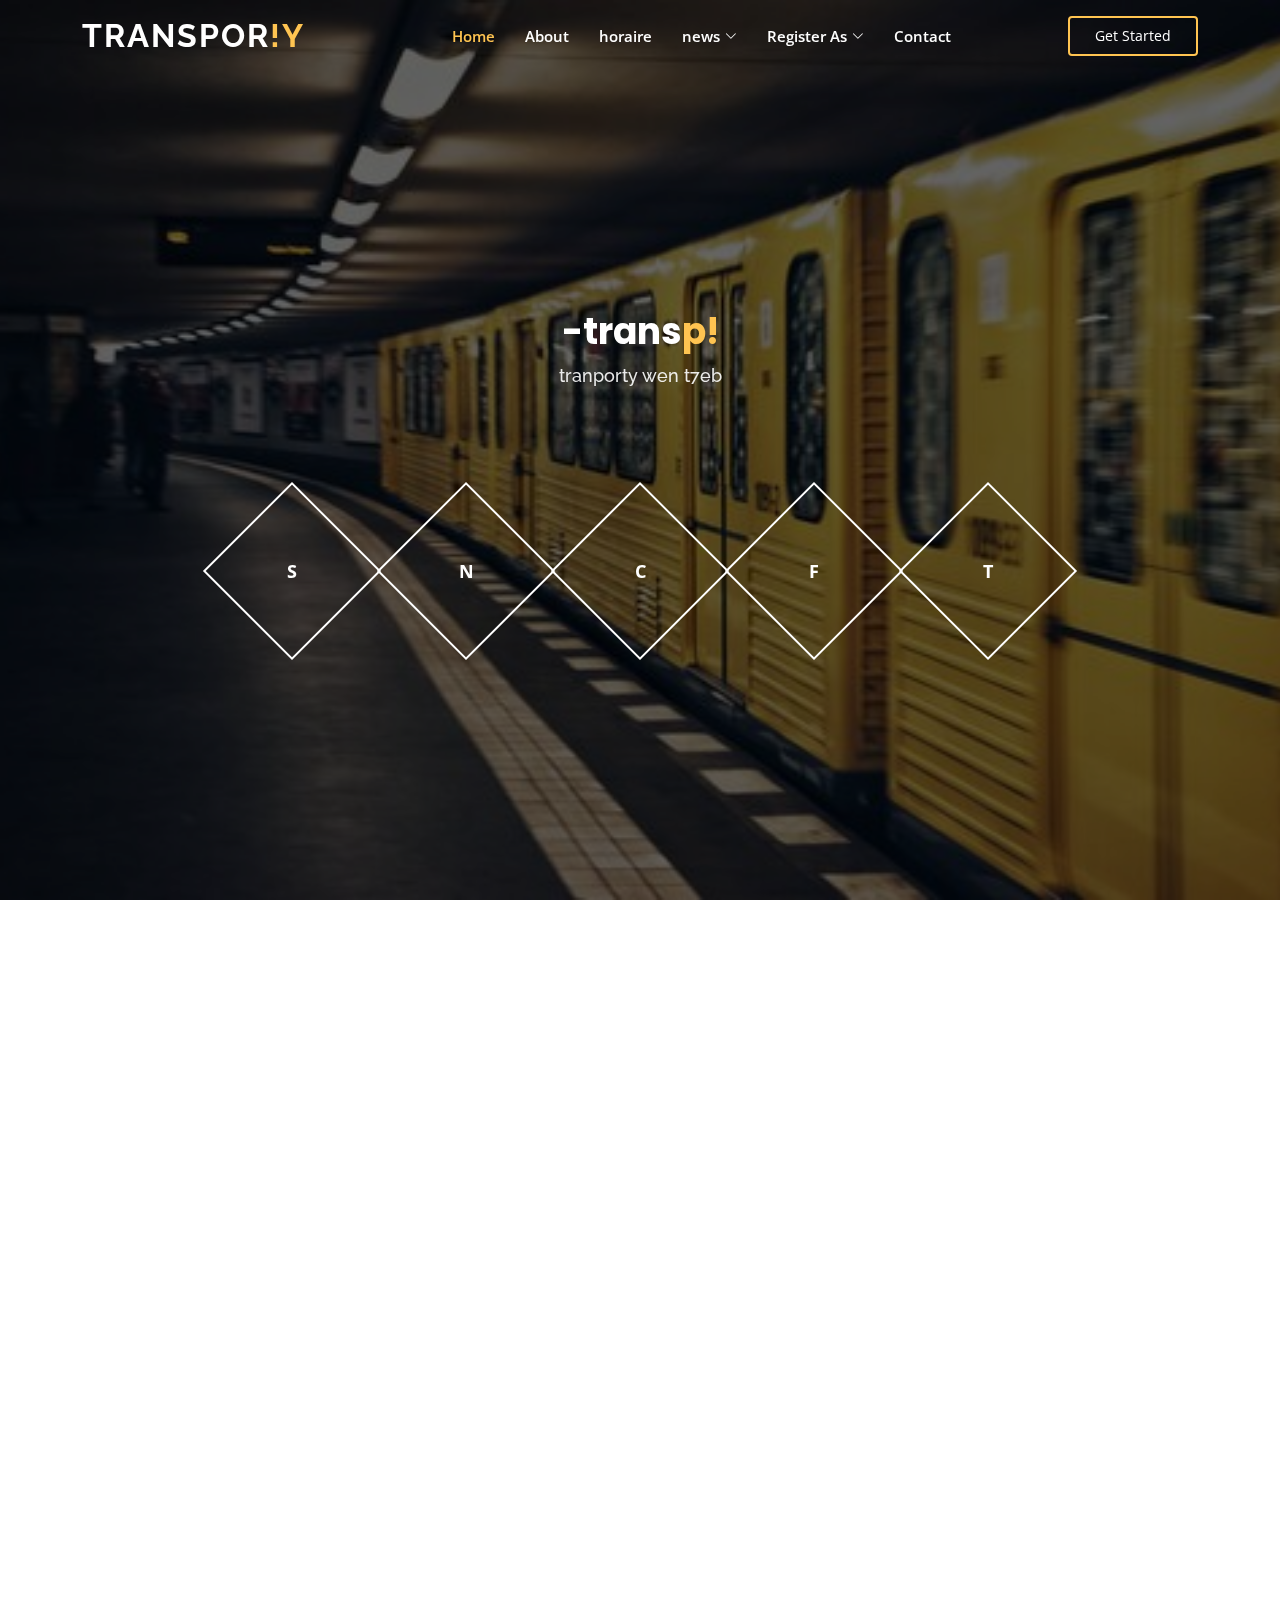
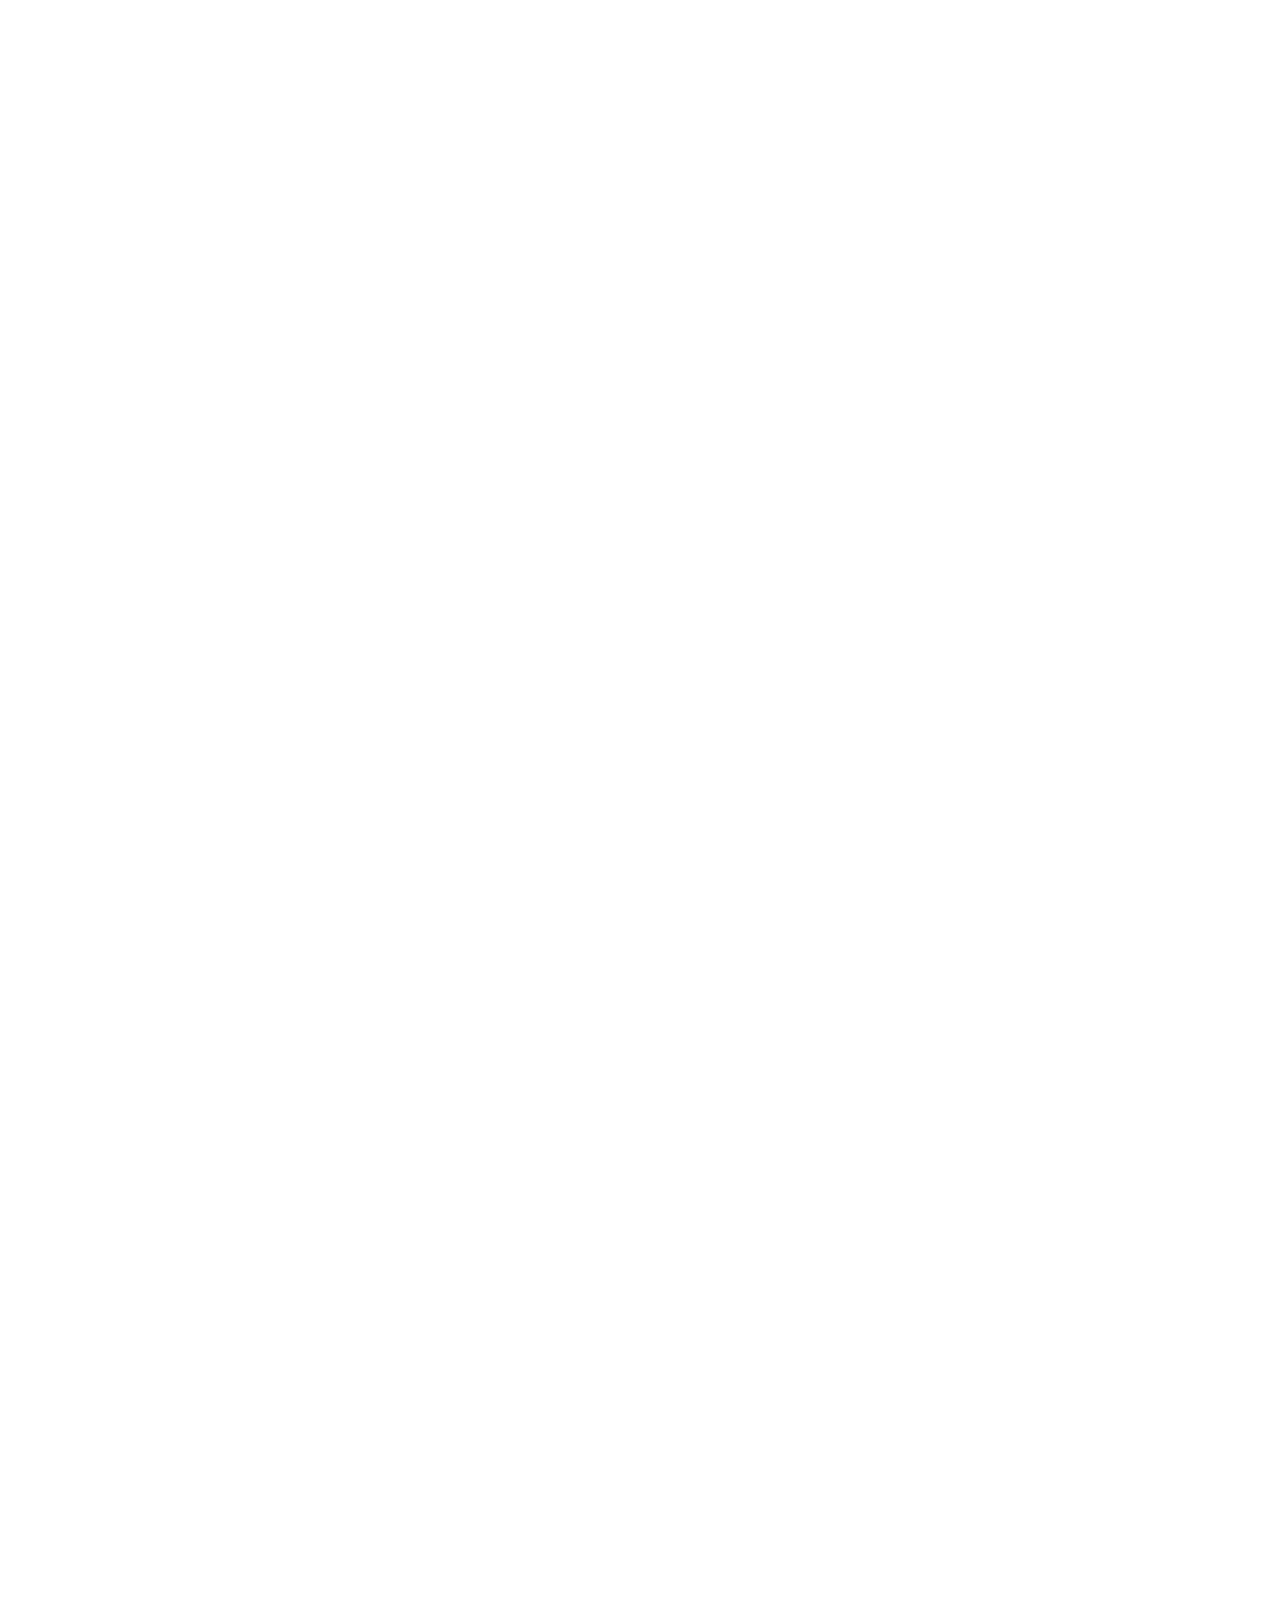
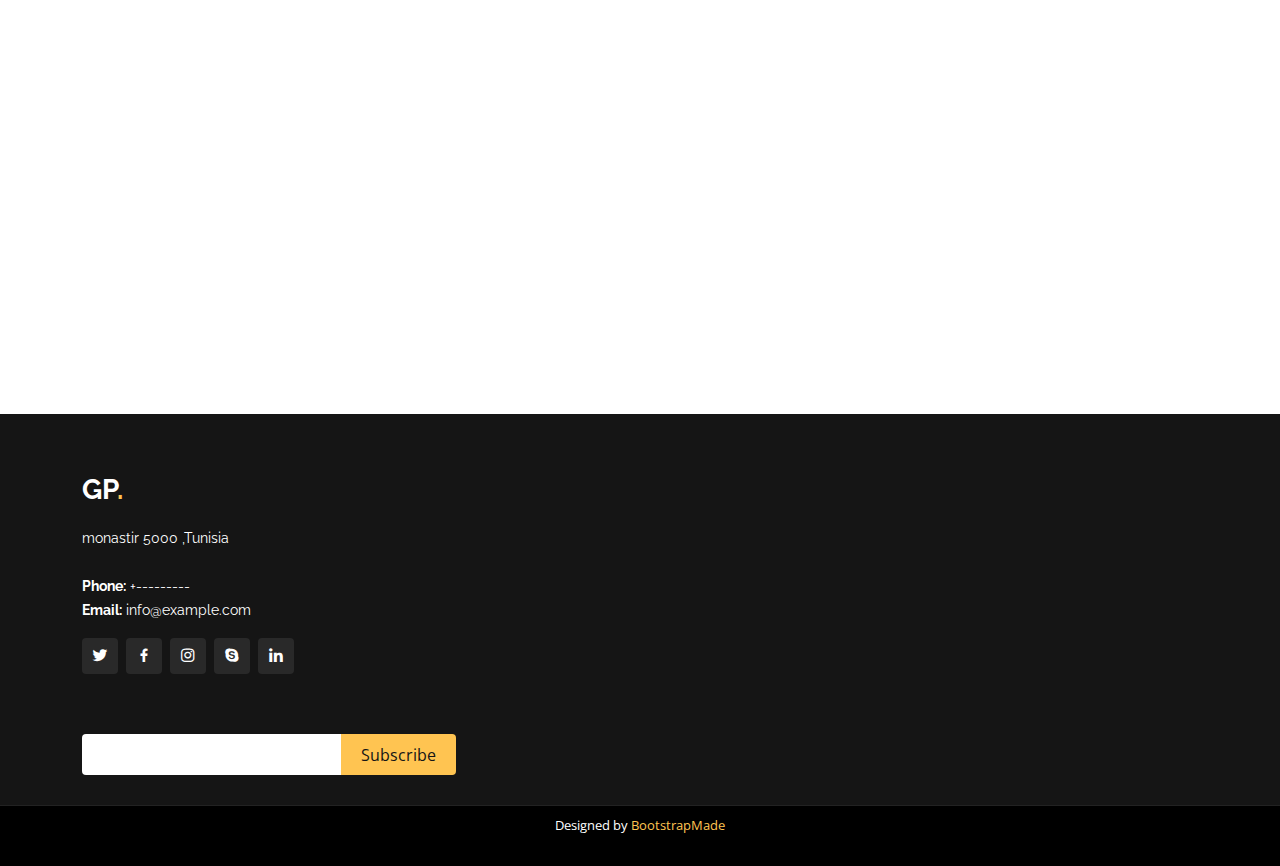
<file: Gp/index.html>
<!DOCTYPE html>
<html lang="en">

  <head>
    <meta charset="utf-8">
    <meta content="width=device-width, initial-scale=1.0" name="viewport">
    <title>Gp Bootstrap Template - Index</title>
    <meta content="" name="description">
    <meta content="" name="keywords">

    <!-- Favicons -->
    <link href="assets/img/favicon.png" rel="icon">
    <link href="assets/img/apple-touch-icon.png" rel="apple-touch-icon">

    <!-- Google Fonts -->
    <link
      href="https://fonts.googleapis.com/css?family=Open+Sans:300,300i,400,400i,600,600i,700,700i|Raleway:300,300i,400,400i,500,500i,600,600i,700,700i|Poppins:300,300i,400,400i,500,500i,600,600i,700,700i"
      rel="stylesheet">

    <!-- Vendor CSS Files -->
    <link href="assets/vendor/aos/aos.css" rel="stylesheet">
    <link href="assets/vendor/bootstrap/css/bootstrap.min.css" rel="stylesheet">
    <link href="assets/vendor/bootstrap-icons/bootstrap-icons.css"
      rel="stylesheet">
    <link href="assets/vendor/boxicons/css/boxicons.min.css" rel="stylesheet">
    <link href="assets/vendor/glightbox/css/glightbox.min.css" rel="stylesheet">
    <link href="assets/vendor/remixicon/remixicon.css" rel="stylesheet">
    <link href="assets/vendor/swiper/swiper-bundle.min.css" rel="stylesheet">
    <!-- Template Main CSS File -->
    <link href="assets/css/style.css" rel="stylesheet">

    <!-- =======================================================
  * Template Name: Gp
  * Updated: Mar 10 2023 with Bootstrap v5.2.3
  * Template URL: https://bootstrapmade.com/gp-free-multipurpose-html-bootstrap-template/
  * Author: BootstrapMade.com
  * License: https://bootstrapmade.com/license/
  ======================================================== -->
  </head>

  <body>

    <!-- ======= Header ======= -->
    <header id="header" class="fixed-top ">
      <div class="container d-flex align-items-center
        justify-content-lg-between">

        <h1 class="logo me-auto me-lg-0"><a href="index.html">TransPor<span>!Y</span></a></h1>
        <!-- Uncomment below if you prefer to use an image logo -->
        <!-- <a href="index.html" class="logo me-auto me-lg-0"><img src="assets/img/logo.png" alt="" class="img-fluid"></a>-->
        <nav id="navbar" class="navbar order-last order-lg-0">
          <ul>
            <li><a class="nav-link scrollto active" href="#hero">Home</a></li>
            <li><a class="nav-link scrollto" href="#about">About</a></li>
            <li><a class="nav-link scrollto" href="#services">horaire</a></li>
            <li class="dropdown"><a href="#portfolio"><span>news</span> <i
                  class="bi bi-chevron-down"></i></a>
              <!-- <ul>
                <li><a href="dynamic_event_calendar/dynamic-full-calendar.php">Events
                    Calendar</a></li>
              </ul> -->
            </li>
            <!-- <li><a class="nav-link scrollto" href="#team">Team</a></li> -->
            <li class="dropdown"><a href="#"><span>Register As</span> <i
                  class="bi bi-chevron-down"></i></a>
              <ul>
                <li><a href="sign-up-login/index.php">utilisateur</a></li>
                <li><a href="sign-up-login/index2.php">.</a></li>
                <li><a href="admin/admin.php">Admin</a></li>
              </ul>
            </li>
            <li><a class="nav-link scrollto" href="#contact">Contact</a></li>
          </ul>
          <i class="bi bi-list mobile-nav-toggle"></i>
        </nav><!-- .navbar -->

        <a href="#about" class="get-started-btn scrollto">Get Started</a>

      </div>
    </header><!-- End Header -->

    <!-- ======= Hero Section ======= -->
    <section id="hero" class="d-flex align-items-center justify-content-center">
      <div class="container" data-aos="fade-up">

        <div class="row justify-content-center" data-aos="fade-up"
          data-aos-delay="150">
          <div class="col-xl-6 col-lg-8">
            <h1>-trans<span>p!</span></h1>
            <h2>tranporty wen t7eb</h2>
          </div>
        </div>
        <br>
        <br>
        <br>
        <br>
        <center>
          <div class="rhombus lcs">
            <div class="text">S</div>

          </div>
          <div class="rhombus lce">
            <div class="text">N</div>
          </div>
          <div class="rhombus siw">
            <div class="text">C</div>
          </div>
          <div class="rhombus asri">
            <div class="text">F</div>
          </div>
          <div class="rhombus awi">
            <div class="text">T</div>
          </div>
          <!-- <div class="rhombus nticdia">
            <div class="text"></div>
          </div> -->
        </center>
      </div>
    </section><!-- End Hero -->





 
    <main id="main">

      <!-- ======= About Section ======= -->
      <section id="about" class="about">
        <div class="container" data-aos="fade-up">

          <div class="row">
            <div class="col-lg-6 order-1 order-lg-2" data-aos="fade-left"
              data-aos-delay="100">
              <img src="assets/img/R.jfif" class="img-fluid" alt="">
            </div>
            <div class="col-lg-6 pt-4 pt-lg-0 order-2 order-lg-1 content"
              data-aos="fade-right" data-aos-delay="100">
              <h3>About Us</h3>
              <p class="fst-italic">
                Le Métro du Sahel est une ligne de train omnibus exploitée par la Société nationale des chemins de fer tunisiens dans le centre de la Tunisie.
              </p>
              <ul>
                <li><i class="ri-check-double-line"></i> 
                
                </li>
                <li><i class="ri-check-double-line"></i> 
                  .</li>
                <li><i class="ri-check-double-line"></i>
                  </li>
              </ul>
              <p>
              
              </p>
            </div>
          </div>

        </div>
      </section><!-- End About Section -->

      

      <!-- ======= Features Section ======= -->
      <section id="features" class="features">
        <div class="container" data-aos="fade-up">

          <div class="row">
            <div class="image col-lg-6" style='background-image: url("assets/img/nyc-4328896.jpg");' data-aos="fade-right"></div>
            <div class="col-lg-6" data-aos="fade-left" data-aos-delay="100">
             <br><br><br><br>
              <div class="icon-box mt-5 mt-lg-0" data-aos="zoom-in"
                data-aos-delay="150">
                <i class="bi bi-geo-alt"></i>
                <h4>Sousse,Monastir,Mahdia</h4>
                
              </div>
              
              <!-- <div class="icon-box mt-5" data-aos="zoom-in"
                data-aos-delay="150">
                <i class="bi bi-geo-alt"></i>
                <h4>mahdia</h4>
              </div>
              <div class="icon-box mt-5" data-aos="zoom-in"
                data-aos-delay="150">
                <i class="bx bx-shield"></i>
                <h4>Beatae veritatis</h4>
                <p>Expedita veritatis consequuntur nihil tempore laudantium
                  vitae denat pacta</p>
              </div> -->
            </div>
          </div>

        </div>
      </section><!-- End Features Section -->

      <!-- ======= Services Section ======= -->
      

      <!-- ======= Cta Section ======= -->
      <!-- <section id="cta" class="cta">
        <div class="container" data-aos="zoom-in">

          <div class="text-center">
            <h3>Call To Action</h3>
            <p> Duis aute irure dolor in reprehenderit in voluptate velit esse
              cillum dolore eu fugiat nulla pariatur. Excepteur sint occaecat
              cupidatat non proident, sunt in culpa qui officia deserunt mollit
              anim id est laborum.</p>
            <a class="cta-btn" href="#">Call To Action</a>
          </div>

        </div>
      </section>End Cta Section -->

      <!-- ======= Portfolio Section ======= -->
      <section id="portfolio" class="portfolio">
        <div class="container" data-aos="fade-up">

          <div class="section-title">
            <h2>sncft news</h2>
            <p>Check our news</p>
          </div>

          <div class="row" data-aos="fade-up" data-aos-delay="100">
            <div class="col-lg-12 d-flex justify-content-center">
              <ul id="portfolio-flters">
                <li data-filter="*" class="filter-active">All</li>
                <li data-filter=".filter-app">Recent news</li>
                <li data-filter=".filter-card">Old news</li>
                <li data-filter=".filter-web">Upcoming news</li>
              </ul>
            </div>
          </div>

          <div class="row portfolio-container" data-aos="fade-up"
            data-aos-delay="200">

            <div class="col-lg-4 col-md-6 portfolio-item filter-app">
              <div class="portfolio-wrap">
                <img src="assets/img/portfolio/recent-event1.jpg"
                  class="img-fluid" alt="">
                <div class="portfolio-info">
                  <h4>App 1</h4>
                  <p>App</p>
                  <div class="portfolio-links">
                    <a href="assets/img/portfolio/recent-event1.jpg"
                      data-gallery="portfolioGallery"
                      class="portfolio-lightbox"
                      title="App 1"><i class="bx bx-plus"></i></a>
                    <a href="portfolio-details.html" title="More Details"><i
                        class="bx bx-link"></i></a>
                  </div>
                </div>
              </div>
            </div>


          </div>

        </div>
      </section><!-- End Portfolio Section -->

      
      <!-- ======= Contact Section ======= -->
      <section id="contact" class="contact">
        <div class="container" data-aos="fade-up">

          <div class="section-title">
            <h2>Contact</h2>
            <p>Contact Us</p>
          </div>

          <div>
            <iframe style="border:0; width: 100%; height: 270px;"
              src="https://www.google.com/maps/embed?pb=!1m14!1m8!1m3!1d12097.433213460943!2d-74.0062269!3d40.7101282!3m2!1i1024!2i768!4f13.1!3m3!1m2!1s0x0%3A0xb89d1fe6bc499443!2sDowntown+Conference+Center!5e0!3m2!1smk!2sbg!4v1539943755621"
              frameborder="0" allowfullscreen></iframe>
          </div>

          <div class="row mt-5">

            <div class="col-lg-4">
              <div class="info">
                <div class="address">
                  <i class="bi bi-geo-alt"></i>
                  <h4>Location:</h4>
                  <p></p>
                </div>

                <div class="email">
                  <i class="bi bi-envelope"></i>
                  <h4>Email:</h4>
                  <p>info@example.com</p>
                </div>

                <div class="phone">
                  <i class="bi bi-phone"></i>
                  <h4>Call:</h4>
                  <p>+-- --- ---</p>
                </div>

              </div>

            </div>

            <div class="col-lg-8 mt-5 mt-lg-0">

              <form action="forms/contact.php" method="post" role="form"
                class="php-email-form">
                <div class="row">
                  <div class="col-md-6 form-group">
                    <input type="text" name="name" class="form-control"
                      id="name" placeholder="Your Name" required>
                  </div>
                  <div class="col-md-6 form-group mt-3 mt-md-0">
                    <input type="email" class="form-control" name="email"
                      id="email" placeholder="Your Email" required>
                  </div>
                </div>
                <div class="form-group mt-3">
                  <input type="text" class="form-control" name="subject"
                    id="subject" placeholder="Subject" required>
                </div>
                <div class="form-group mt-3">
                  <textarea class="form-control" name="message" rows="5"
                    placeholder="Message" required></textarea>
                </div>
                <div class="my-3">
                  <div class="loading">Loading</div>
                  <div class="error-message"></div>
                  <div class="sent-message">Your message has been sent. Thank
                    you!</div>
                </div>
                <div class="text-center"><button type="submit">Send Message</button></div>
              </form>

            </div>

          </div>

        </div>
      </section><!-- End Contact Section -->

    </main><!-- End #main -->

    <!-- ======= Footer ======= -->
    <footer id="footer">
      <div class="footer-top">
        <div class="container">
          <div class="row">

            <div class="col-lg-3 col-md-6">
              <div class="footer-info">
                <h3>Gp<span>.</span></h3>
                <p>
                  monastir 5000 ,Tunisia<br><br>
                  <strong>Phone:</strong> +---------<br>
                  <strong>Email:</strong> info@example.com<br>
                </p>
                <div class="social-links mt-3">
                  <a href="#" class="twitter"><i class="bx bxl-twitter"></i></a>
                  <a href="#" class="facebook"><i class="bx bxl-facebook"></i></a>
                  <a href="#" class="instagram"><i class="bx bxl-instagram"></i></a>
                  <a href="#" class="google-plus"><i class="bx bxl-skype"></i></a>
                  <a href="#" class="linkedin"><i class="bx bxl-linkedin"></i></a>
                </div>
              </div>
            </div>

           

            
            </div>

            <div class="col-lg-4 col-md-6 footer-newsletter">
              
              <form action="" method="post">
                <input type="email" name="email"><input type="submit"
                  value="Subscribe">
              </form>

            </div>

          </div>
        </div>
      </div>

      <div class="container">
        <!-- <div class="copyright">
          &copy; Copyright <strong><span>Gp</span></strong>. All Rights
          Reserved
        </div> -->
        <div class="credits">
          <!-- All the links in the footer should remain intact. -->
          <!-- You can delete the links only if you purchased the pro version. -->
          <!-- Licensing information: https://bootstrapmade.com/license/ -->
          <!-- Purchase the pro version with working PHP/AJAX contact form: https://bootstrapmade.com/gp-free-multipurpose-html-bootstrap-template/ -->
          Designed by <a href="https://bootstrapmade.com/">BootstrapMade</a>
        </div>
      </div>
    </footer><!-- End Footer -->

    <div id="preloader"></div>
    <a href="#" class="back-to-top d-flex align-items-center
      justify-content-center"><i class="bi bi-arrow-up-short"></i></a>

    <!-- Vendor JS Files -->
    <script src="assets/vendor/purecounter/purecounter_vanilla.js"></script>
    <script src="assets/vendor/aos/aos.js"></script>
    <script src="assets/vendor/bootstrap/js/bootstrap.bundle.min.js"></script>
    <script src="assets/vendor/glightbox/js/glightbox.min.js"></script>
    <script src="assets/vendor/isotope-layout/isotope.pkgd.min.js"></script>
    <script src="assets/vendor/swiper/swiper-bundle.min.js"></script>
    <script src="assets/vendor/php-email-form/validate.js"></script>

    <!-- Template Main JS File -->
    <script src="assets/js/main.js"></script>

  </body>

</html>
</file>
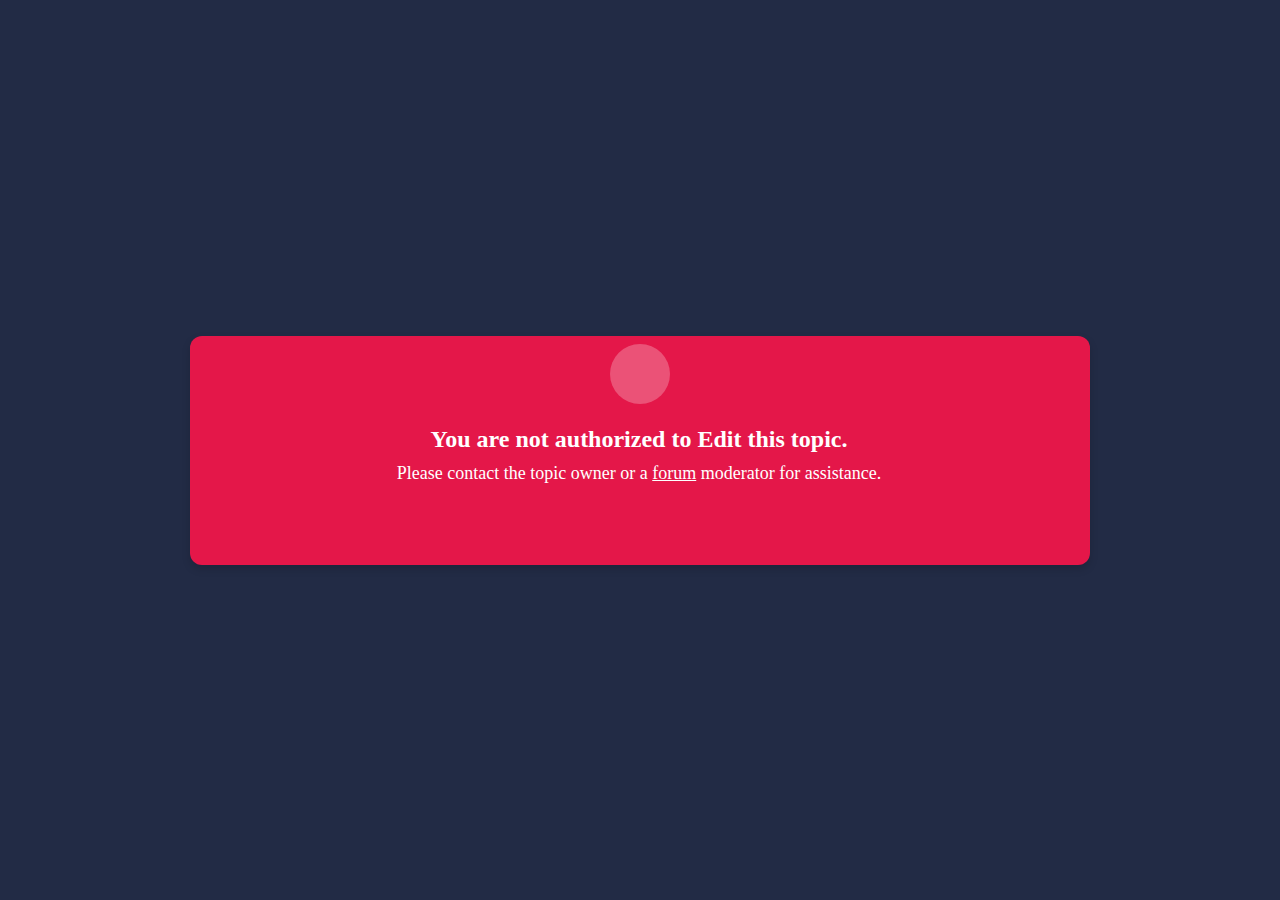
<file: Gp/errorEdit.html>
<!DOCTYPE html>
<html>

  <head>
    <title>Error</title>
    <style>
   *,
*::before,
*::after {
  margin: 0;
  padding: 0;
  box-sizing: border-box;
}

:root {
  --primary: #0676ed;
  --background: #222b45;
  --warning: #f2a600;
  --success: #12c99b;
  --error: #e41749;
  --dark: #151a30;
}

body {
  min-height: 100vh;
  display: flex;
  justify-content: center;
  align-items: center;
  flex-direction: column;
  gap: 20px;
  background-color: var(--background);
}

.alert {
  min-height: 229px;
  width: 900px;
  max-width: 90%;
  border-radius: 12px;
  padding: 30px 22px 17px 20px;
  display: flex;
  align-items: center;
  flex-direction: column;
  position: relative;
  overflow: hidden;
  box-shadow: 0 4px 8px rgba(0, 0, 0, 0.15);
  transition: transform 0.3s;
}
.alert-warning {
  background: var(--warning);
}
.alert-success {
  background: var(--success);
}
.alert-primary {
  background: var(--primary);
}
.alert-dark {
  background: var(--dark);
}
.alert-error {
  background: var(--error);
}
.alert .icon__wrapper {
  height: 60px;
  width: 60px;
  border-radius: 50%;
  background: rgba(255, 255, 255, 0.253);
  display: flex;
  align-items: center;
  justify-content: center;
  position: absolute;
  top:8px;
  left: 50%;
  transform: translateX(-50%);
}
.alert .icon__wrapper span {
  font-size: 21px;
  color: #fff;
}
.alert h1 {
  color: #fff;
  font-family: Verdana;
  font-size: 24px;
  margin-top: 40px;
  margin-bottom: 10px;
  text-align: center;
}
.alert p {
  color: #fff;
  font-family: Verdana;
  font-size: 18px;
  margin-left: 10px;
  margin-right: 10px;
  text-align: center;
}
.alert p a,
.alert p a:visited,
.alert p a:active {
  color: #fff;
  text-decoration: underline;
}
.alert .open {
  position: absolute;
  top: 0;
  right: 0;
  padding: 10px;
  color: #fff;
  transition: transform 0.3s;
  font-size: 18px;
  cursor: pointer;
}
.alert .close, .alert .open {
  color: #fff;
  font-size: 18px;
  cursor: pointer;
}
.alert:hover {
  transform: scale(1.05);
}
.alert:hover .open, .alert:hover .close {
  transform: scale(1.3);
}
.alert:hover .open {
  right: -50px;
}
.alert:hover .close {
  right: -10px;
}
.text{
  margin: 20px;
}

    </style>
    <link rel="stylesheet"
      href="https://cdn.materialdesignicons.com/5.4.55/css/materialdesignicons.min.css">
  </head>
  <body>
    <div class="alert alert-error">
      <div class="icon__wrapper">
        <span class="mdi mdi-alert-outline"></span>
      </div>
      <div class="text">
        <h1>You are not authorized to Edit this topic.</h1>
        <p>Please contact the topic owner or a <a href="forum2.php">forum</a>
          moderator for assistance.</p>
      </div>
    </div>
  </body>
</html>
</file>
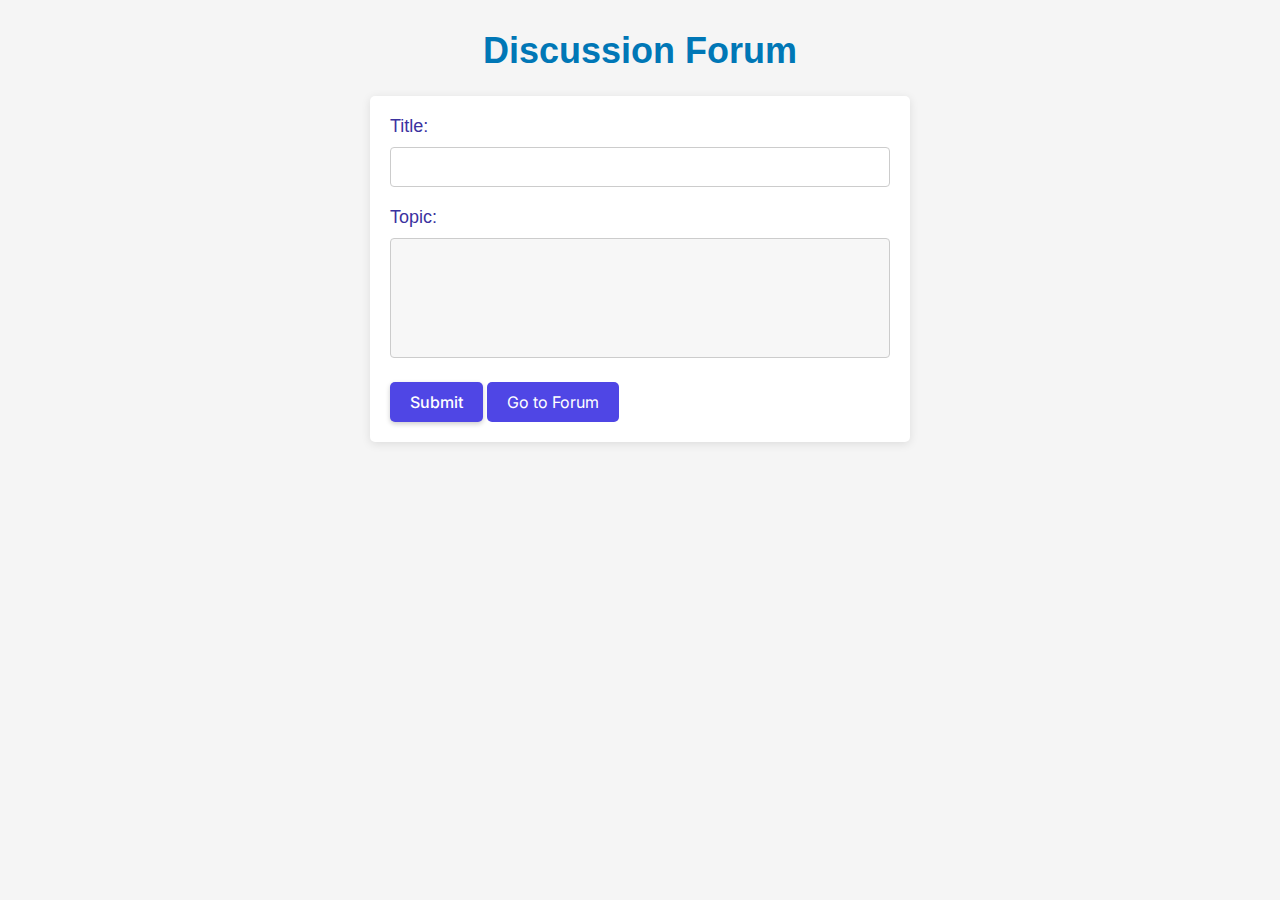
<file: Gp/forum.html>
<!DOCTYPE html>
<html>
	<head>
		<title>Discussion Forum</title>
		<style>
			@import url('https://fonts.googleapis.com/css2?family=Inter&family=Poppins:wght@500;600&display=swap');

		body {
			font-family: Arial, sans-serif;
			background-color: #F5F5F5;
			color: #333;
		}

		h1 {
			margin-top: 30px;
			text-align: center;
			font-size: 36px;
			color: #0077B6;
		}

		form {
			margin-top: 30px;
			padding: 20px;
			background-color: #FFFFFF;
			box-shadow: 0px 2px 10px rgba(0, 0, 0, 0.1);
			border-radius: 5px;
			max-width: 500px;
			margin: 0 auto;
		}

		label {
			display: block;
			margin-bottom: 10px;
			font-size: 18px;
			color:#3B329F
		}

		textarea {
			padding: 10px;
			font-size: 16px;
			border: 1px solid #CCCCCC;
			border-radius: 4px;
			width: 100%;
			height: 120px;
			margin-bottom: 20px;
			box-sizing: border-box;
			background-color: #F7F7F7;
			resize: none;
		}

		input[type="text"] {
			padding: 10px;
			font-size: 16px;
			border: 1px solid #CCCCCC;
			border-radius: 4px;
			width: 100%;
			margin-bottom: 20px;
			box-sizing: border-box;
		}
.btn-primary {
  display: inline-block;
  padding: 10px 20px;
  background-color: #4F46E5;
  color: #fff;
  text-decoration: none;
  cursor: pointer;
  border-radius: 5px;
  transition: background-color 0.3s ease;
  font-size: 16px;
  font-weight: 500;
  font-family: 'Inter', sans-serif;
  border: none;
  box-shadow: 0px 2px 5px rgba(0, 0, 0, 0.2);
}

.btn-primary:hover {
  background-color: #063764;
  box-shadow: 0px 4px 8px rgba(0, 0, 0, 0.2);
}



	.forum-link {
display: inline-block;
    padding: 10px 20px;
    background-color: #4F46E5;
    color: #fff;
    text-decoration: none;
    border-radius: 5px;
    transition: background-color 0.3s ease;
    font-size: 16px;
    font-weight: 400;
    font-style: normal;
    font-family: 'Inter', sans-serif;
}

.forum-link:hover {
  background-color: #3B329F;
}
	</style>
	</head>
	<body>
		<h1>Discussion Forum</h1>

		<form action="submit_topic.php" method="POST">


			<label for="title">Title:</label>
			<input type="text" id="title" name="title" required>
			<label for="description">Topic:</label>
			<textarea id="description" name="description" required></textarea>
			<button type="submit" class="btn-primary ">Submit</button>
			<a href="forum2.php" class="forum-link">Go to Forum</a>
		</form>
	</body>
</html>
</file>
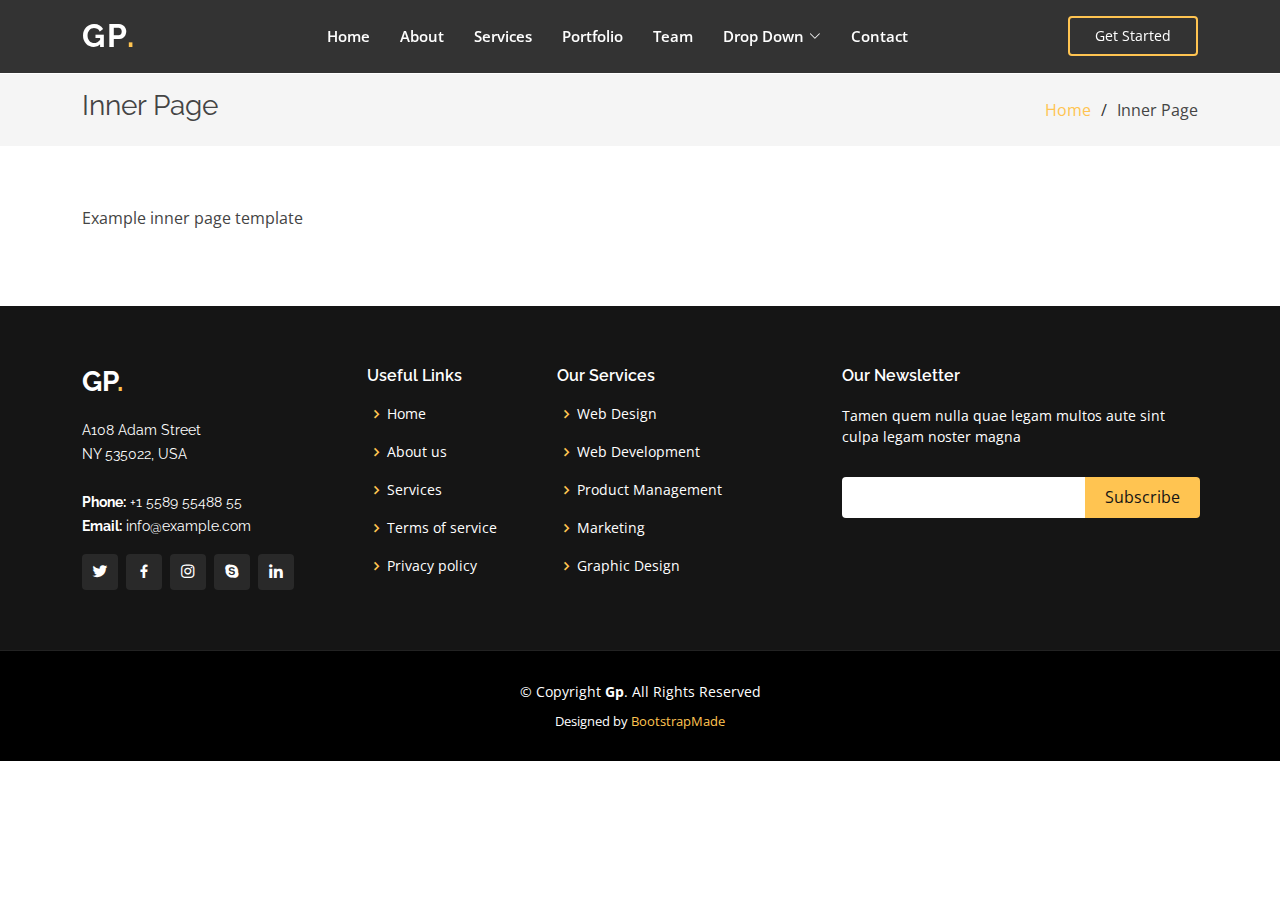
<file: Gp/inner-page.html>
<!DOCTYPE html>
<html lang="en">

<head>
  <meta charset="utf-8">
  <meta content="width=device-width, initial-scale=1.0" name="viewport">

  <title>Inner Page - Gp Bootstrap Template</title>
  <meta content="" name="description">
  <meta content="" name="keywords">

  <!-- Favicons -->
  <link href="assets/img/favicon.png" rel="icon">
  <link href="assets/img/apple-touch-icon.png" rel="apple-touch-icon">

  <!-- Google Fonts -->
  <link href="https://fonts.googleapis.com/css?family=Open+Sans:300,300i,400,400i,600,600i,700,700i|Raleway:300,300i,400,400i,500,500i,600,600i,700,700i|Poppins:300,300i,400,400i,500,500i,600,600i,700,700i" rel="stylesheet">

  <!-- Vendor CSS Files -->
  <link href="assets/vendor/aos/aos.css" rel="stylesheet">
  <link href="assets/vendor/bootstrap/css/bootstrap.min.css" rel="stylesheet">
  <link href="assets/vendor/bootstrap-icons/bootstrap-icons.css" rel="stylesheet">
  <link href="assets/vendor/boxicons/css/boxicons.min.css" rel="stylesheet">
  <link href="assets/vendor/glightbox/css/glightbox.min.css" rel="stylesheet">
  <link href="assets/vendor/remixicon/remixicon.css" rel="stylesheet">
  <link href="assets/vendor/swiper/swiper-bundle.min.css" rel="stylesheet">

  <!-- Template Main CSS File -->
  <link href="assets/css/style.css" rel="stylesheet">

  <!-- =======================================================
  * Template Name: Gp
  * Updated: Mar 10 2023 with Bootstrap v5.2.3
  * Template URL: https://bootstrapmade.com/gp-free-multipurpose-html-bootstrap-template/
  * Author: BootstrapMade.com
  * License: https://bootstrapmade.com/license/
  ======================================================== -->
</head>

<body>

  <!-- ======= Header ======= -->
  <header id="header" class="fixed-top header-inner-pages">
    <div class="container d-flex align-items-center justify-content-lg-between">

      <h1 class="logo me-auto me-lg-0"><a href="index.html">Gp<span>.</span></a></h1>
      <!-- Uncomment below if you prefer to use an image logo -->
      <!-- <a href="index.html" class="logo me-auto me-lg-0"><img src="assets/img/logo.png" alt="" class="img-fluid"></a>-->

      <nav id="navbar" class="navbar order-last order-lg-0">
        <ul>
          <li><a class="nav-link scrollto " href="#hero">Home</a></li>
          <li><a class="nav-link scrollto" href="#about">About</a></li>
          <li><a class="nav-link scrollto" href="#services">Services</a></li>
          <li><a class="nav-link scrollto " href="#portfolio">Portfolio</a></li>
          <li><a class="nav-link scrollto" href="#team">Team</a></li>
          <li class="dropdown"><a href="#"><span>Drop Down</span> <i class="bi bi-chevron-down"></i></a>
            <ul>
              <li><a href="#">Drop Down 1</a></li>
              <li class="dropdown"><a href="#"><span>Deep Drop Down</span> <i class="bi bi-chevron-right"></i></a>
                <ul>
                  <li><a href="#">Deep Drop Down 1</a></li>
                  <li><a href="#">Deep Drop Down 2</a></li>
                  <li><a href="#">Deep Drop Down 3</a></li>
                  <li><a href="#">Deep Drop Down 4</a></li>
                  <li><a href="#">Deep Drop Down 5</a></li>
                </ul>
              </li>
              <li><a href="#">Drop Down 2</a></li>
              <li><a href="#">Drop Down 3</a></li>
              <li><a href="#">Drop Down 4</a></li>
            </ul>
          </li>
          <li><a class="nav-link scrollto" href="#contact">Contact</a></li>
        </ul>
        <i class="bi bi-list mobile-nav-toggle"></i>
      </nav><!-- .navbar -->

      <a href="#about" class="get-started-btn scrollto">Get Started</a>

    </div>
  </header><!-- End Header -->

  <main id="main">

    <!-- ======= Breadcrumbs ======= -->
    <section class="breadcrumbs">
      <div class="container">

        <div class="d-flex justify-content-between align-items-center">
          <h2>Inner Page</h2>
          <ol>
            <li><a href="index.html">Home</a></li>
            <li>Inner Page</li>
          </ol>
        </div>

      </div>
    </section><!-- End Breadcrumbs -->

    <section class="inner-page">
      <div class="container">
        <p>
          Example inner page template
        </p>
      </div>
    </section>

  </main><!-- End #main -->

  <!-- ======= Footer ======= -->
  <footer id="footer">
    <div class="footer-top">
      <div class="container">
        <div class="row">

          <div class="col-lg-3 col-md-6">
            <div class="footer-info">
              <h3>Gp<span>.</span></h3>
              <p>
                A108 Adam Street <br>
                NY 535022, USA<br><br>
                <strong>Phone:</strong> +1 5589 55488 55<br>
                <strong>Email:</strong> info@example.com<br>
              </p>
              <div class="social-links mt-3">
                <a href="#" class="twitter"><i class="bx bxl-twitter"></i></a>
                <a href="#" class="facebook"><i class="bx bxl-facebook"></i></a>
                <a href="#" class="instagram"><i class="bx bxl-instagram"></i></a>
                <a href="#" class="google-plus"><i class="bx bxl-skype"></i></a>
                <a href="#" class="linkedin"><i class="bx bxl-linkedin"></i></a>
              </div>
            </div>
          </div>

          <div class="col-lg-2 col-md-6 footer-links">
            <h4>Useful Links</h4>
            <ul>
              <li><i class="bx bx-chevron-right"></i> <a href="#">Home</a></li>
              <li><i class="bx bx-chevron-right"></i> <a href="#">About us</a></li>
              <li><i class="bx bx-chevron-right"></i> <a href="#">Services</a></li>
              <li><i class="bx bx-chevron-right"></i> <a href="#">Terms of service</a></li>
              <li><i class="bx bx-chevron-right"></i> <a href="#">Privacy policy</a></li>
            </ul>
          </div>

          <div class="col-lg-3 col-md-6 footer-links">
            <h4>Our Services</h4>
            <ul>
              <li><i class="bx bx-chevron-right"></i> <a href="#">Web Design</a></li>
              <li><i class="bx bx-chevron-right"></i> <a href="#">Web Development</a></li>
              <li><i class="bx bx-chevron-right"></i> <a href="#">Product Management</a></li>
              <li><i class="bx bx-chevron-right"></i> <a href="#">Marketing</a></li>
              <li><i class="bx bx-chevron-right"></i> <a href="#">Graphic Design</a></li>
            </ul>
          </div>

          <div class="col-lg-4 col-md-6 footer-newsletter">
            <h4>Our Newsletter</h4>
            <p>Tamen quem nulla quae legam multos aute sint culpa legam noster magna</p>
            <form action="" method="post">
              <input type="email" name="email"><input type="submit" value="Subscribe">
            </form>

          </div>

        </div>
      </div>
    </div>

    <div class="container">
      <div class="copyright">
        &copy; Copyright <strong><span>Gp</span></strong>. All Rights Reserved
      </div>
      <div class="credits">
        <!-- All the links in the footer should remain intact. -->
        <!-- You can delete the links only if you purchased the pro version. -->
        <!-- Licensing information: https://bootstrapmade.com/license/ -->
        <!-- Purchase the pro version with working PHP/AJAX contact form: https://bootstrapmade.com/gp-free-multipurpose-html-bootstrap-template/ -->
        Designed by <a href="https://bootstrapmade.com/">BootstrapMade</a>
      </div>
    </div>
  </footer><!-- End Footer -->

  <div id="preloader"></div>
  <a href="#" class="back-to-top d-flex align-items-center justify-content-center"><i class="bi bi-arrow-up-short"></i></a>

  <!-- Vendor JS Files -->
  <script src="assets/vendor/purecounter/purecounter_vanilla.js"></script>
  <script src="assets/vendor/aos/aos.js"></script>
  <script src="assets/vendor/bootstrap/js/bootstrap.bundle.min.js"></script>
  <script src="assets/vendor/glightbox/js/glightbox.min.js"></script>
  <script src="assets/vendor/isotope-layout/isotope.pkgd.min.js"></script>
  <script src="assets/vendor/swiper/swiper-bundle.min.js"></script>
  <script src="assets/vendor/php-email-form/validate.js"></script>

  <!-- Template Main JS File -->
  <script src="assets/js/main.js"></script>

</body>

</html>
</file>
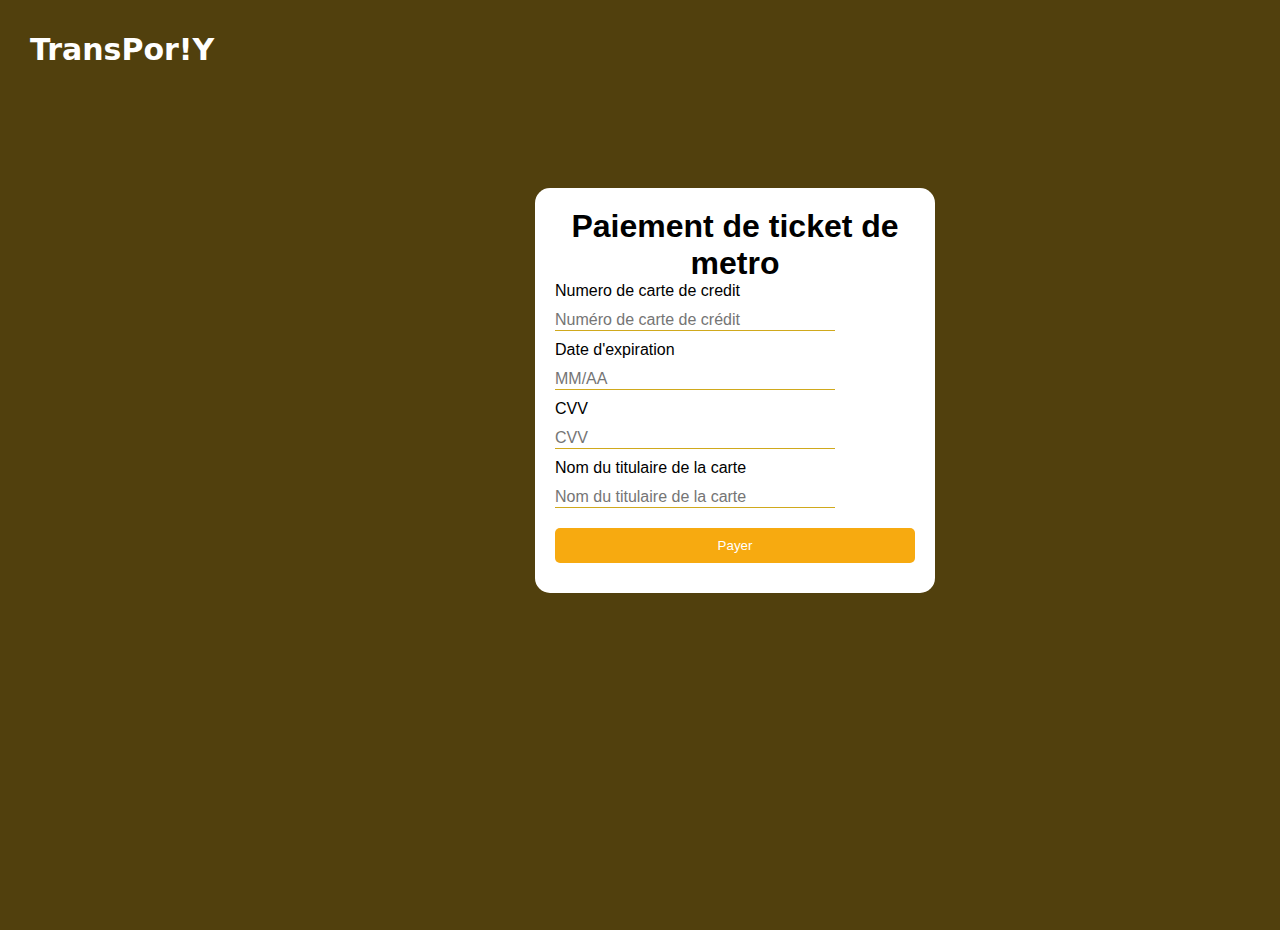
<file: Gp/Pay/pay.html>
<!DOCTYPE html>
<html>
<head>
  <title>Paiement de ticket de métro</title>
  <link rel="stylesheet" href="style.css">
</head>
<body>
    <header>
        <h1><a href="../int.html" class="menu">TransPor!y</a></h1>
    
      
    </header>
  <div class="container">
    <h1 class="title">Paiement de ticket de metro</h1>
    <form id="payment-form" class="ff">
      <label for="card-number">Numero de carte de credit</label>
      <input class="text" type="text" id="card-number" name="card-number" placeholder="Numéro de carte de crédit" />
      <label for="expiry-date">Date d'expiration</label>
      <input class="text" type="text" id="expiry-date" name="expiry-date" placeholder="MM/AA" />
      <label for="cvv">CVV</label>
      <input class="text" type="text" id="cvv" name="cvv" placeholder="CVV" />
      <label for="cardholder-name">Nom du titulaire de la carte</label>
      <input class="text" type="text" id="cardholder-name" name="cardholder-name" placeholder="Nom du titulaire de la carte" />
      <input type="submit" value="Payer" class="btn-submit" />
    </form>
  </div>
  <!-- <section class="image">
    <img class="im" src="stars1.webp" id="stars">
    </section> -->
  <script src="app.js"></script>
</body>
</html>
</file>
<file: Gp/Pay/style.css>
/* styles.css */

*{
    margin: 0;
    padding: 0;
}
header{
                    
    width: 95%;                     
    z-index: 100;
    display:flex;
    justify-content: space-between;
    align-items:center;
    margin: 30px;
        }


a{
    text-decoration: none;
    color: rgb(255, 255, 255);    
}


header nav{
    display: flex;
    align-items: center;
    justify-content: space-between;
    list-style: none ;
        }


   .menu{
        font-size: 30px;
        text-transform:capitalize;
        }
        #hero {
          width: 100%;
          height: 100vh;
          background: url("/Gp/assets/img/bac.jfif") top center;
          background-size: cover;
          position: relative;
        }
body{
  width: 100%;
  height: 100vh;
  background: url("../img/bac.jfif") ;
  background-size: cover;
  position: relative;
    background-repeat: no-repeat;
    /* background-size:100% 100%; */
    /* background-attachment: fixed; */
    background:#51400d ;
    position: relative;
    /* height: 100vh;
    width: 100%; */
    overflow: hidden;
    margin:0px;
    padding:0px;
    font-family: system-ui;
}
/* .container {
    background-attachment: fixed;
    background-color:rgb(255, 255, 255);
    box-sizing: border-box;
    width:320px;
    height: 330px;
    margin:120px 200px 50px 535px;
    font-family: sans-serif;
    border-radius:15px;
} */

.container {
    /* background-attachment: fixed; */
display: absolute;
    max-width: 400px;
    margin: 0 auto;
    padding: 20px;
    background-color: #f7f7f7;
    border-radius: 15px;
    background-color:rgb(255, 255, 255);
    box-sizing: border-box;
    margin:120px 200px 50px 535px;
    font-family: sans-serif;
align-items: center;
  }
  .text{
    border:none;
    border-bottom:1px solid rgb(208, 169, 29);
    background:transparent ;
    outline:none;
    height:20px;
    width:280px;
    font-size:16px;
    /* display: flex; */
    }
  
  .title {
    text-align: center;
  }
  
  form {
    display: center;
  }
  
  label,
  input {
    display: block;
    margin-bottom: 10px;
    width: 100%;
  }
  
  .btn-submit {
    display: block;
    margin-top: 20px;
    width: 100%;
    padding: 10px;
    background-color: #f7aa10;
    color: #fff;
    text-align: center;
    cursor: pointer;
    border: none;
    border-radius: 5px;
  }
  
  .btn-submit:hover {
    background-color: #8e6005;

  }
</file>
<file: Gp/assets/css/style.css>
/**
* Template Name: Gp
* Updated: Mar 10 2023 with Bootstrap v5.2.3
* Template URL: https://bootstrapmade.com/gp-free-multipurpose-html-bootstrap-template/
* Author: BootstrapMade.com
* License: https://bootstrapmade.com/license/
*/

/*--------------------------------------------------------------
# General
--------------------------------------------------------------*/
body {
  font-family: "Open Sans", sans-serif;
  color: #444444;
}

a {
  color: #ffc451;
  text-decoration: none;
}

a:hover {
  color: #ffd584;
  text-decoration: none;
}

h1,
h2,
h3,
h4,
h5,
h6 {
  font-family: "Raleway", sans-serif;
}

/*--------------------------------------------------------------
# Back to top button
--------------------------------------------------------------*/
.back-to-top {
  position: fixed;
  visibility: hidden;
  opacity: 0;
  right: 15px;
  bottom: 15px;
  z-index: 996;
  background: #ffc451;
  width: 40px;
  height: 40px;
  border-radius: 4px;
  transition: all 0.4s;
}

.back-to-top i {
  font-size: 28px;
  color: #151515;
  line-height: 0;
}

.back-to-top:hover {
  background: #151515;
}

.back-to-top:hover i {
  color: #ffc451;
}

.back-to-top.active {
  visibility: visible;
  opacity: 1;
}

/*--------------------------------------------------------------
# Preloader
--------------------------------------------------------------*/
#preloader {
  position: fixed;
  top: 0;
  left: 0;
  right: 0;
  bottom: 0;
  z-index: 9999;
  overflow: hidden;
  background: #151515;
}

#preloader:before {
  content: "";
  position: fixed;
  top: calc(50% - 0px);
  left: calc(50% - 30px);
  border: 6px solid #ffc451;
  border-top-color: #151515;
  border-bottom-color: #151515;
  border-radius: 50%;
  width: 60px;
  height: 60px;
  animation: animate-preloader 1s linear infinite;
}

@keyframes animate-preloader {
  0% {
    transform: rotate(0deg);
  }

  100% {
    transform: rotate(360deg);
  }
}

/*--------------------------------------------------------------
# Disable aos animation delay on mobile devices
--------------------------------------------------------------*/
@media screen and (max-width: 768px) {
  [data-aos-delay] {
    transition-delay: 0 !important;
  }
}

/*--------------------------------------------------------------
# Header
--------------------------------------------------------------*/
#header {
  transition: all 0.5s;
  z-index: 997;
  padding: 15px 0;
}

#header.header-scrolled,
#header.header-inner-pages {
  background: rgba(0, 0, 0, 0.8);
}

#header .logo {
  font-size: 32px;
  margin: 0;
  padding: 0;
  line-height: 1;
  font-weight: 700;
  letter-spacing: 2px;
  text-transform: uppercase;
}

#header .logo a {
  color: #fff;
}

#header .logo a span {
  color: #ffc451;
}

#header .logo img {
  max-height: 40px;
}

/*--------------------------------------------------------------
#  Get Startet Button
--------------------------------------------------------------*/
.get-started-btn {
  color: #fff;
  border-radius: 4px;
  padding: 7px 25px 8px 25px;
  white-space: nowrap;
  transition: 0.3s;
  font-size: 14px;
  display: inline-block;
  border: 2px solid #ffc451;
}

.get-started-btn:hover {
  background: #ffbb38;
  color: #343a40;
}

@media (max-width: 992px) {
  .get-started-btn {
    padding: 7px 20px 8px 20px;
    margin-right: 15px;
  }
}

/*--------------------------------------------------------------
# Navigation Menu
--------------------------------------------------------------*/
/**
* Desktop Navigation 
*/
.navbar {
  padding: 0;
}

.navbar ul {
  margin: 0;
  padding: 0;
  display: flex;
  list-style: none;
  align-items: center;
}

.navbar li {
  position: relative;
}

.navbar a,
.navbar a:focus {
  display: flex;
  align-items: center;
  justify-content: space-between;
  padding: 10px 0 10px 30px;
  font-size: 15px;
  font-weight: 600;
  color: #fff;
  white-space: nowrap;
  transition: 0.3s;
}

.navbar a i,
.navbar a:focus i {
  font-size: 12px;
  line-height: 0;
  margin-left: 5px;
}

.navbar a:hover,
.navbar .active,
.navbar .active:focus,
.navbar li:hover>a {
  color: #ffc451;
}

.navbar .dropdown ul {
  display: block;
  position: absolute;
  left: 14px;
  top: calc(100% + 30px);
  margin: 0;
  padding: 10px 0;
  z-index: 99;
  opacity: 0;
  visibility: hidden;
  background: #fff;
  box-shadow: 0px 0px 30px rgba(127, 137, 161, 0.25);
  transition: 0.3s;
}

.navbar .dropdown ul li {
  min-width: 200px;
}

.navbar .dropdown ul a {
  padding: 10px 20px;
  font-size: 14px;
  text-transform: none;
  color: #151515;
  font-weight: 400;
}

.navbar .dropdown ul a i {
  font-size: 12px;
}

.navbar .dropdown ul a:hover,
.navbar .dropdown ul .active:hover,
.navbar .dropdown ul li:hover>a {
  background-color: #ffc451;
}

.navbar .dropdown:hover>ul {
  opacity: 1;
  top: 100%;
  visibility: visible;
}

.navbar .dropdown .dropdown ul {
  top: 0;
  left: calc(100% - 30px);
  visibility: hidden;
}

.navbar .dropdown .dropdown:hover>ul {
  opacity: 1;
  top: 0;
  left: 100%;
  visibility: visible;
}

@media (max-width: 1366px) {
  .navbar .dropdown .dropdown ul {
    left: -90%;
  }

  .navbar .dropdown .dropdown:hover>ul {
    left: -100%;
  }
}

/**
* Mobile Navigation 
*/
.mobile-nav-toggle {
  color: #fff;
  font-size: 28px;
  cursor: pointer;
  display: none;
  line-height: 0;
  transition: 0.5s;
}

@media (max-width: 991px) {
  .mobile-nav-toggle {
    display: block;
  }

  .navbar ul {
    display: none;
  }
}

.navbar-mobile {
  position: fixed;
  overflow: hidden;
  top: 0;
  right: 0;
  left: 0;
  bottom: 0;
  background: rgba(0, 0, 0, 0.9);
  transition: 0.3s;
  z-index: 999;
}

.navbar-mobile .mobile-nav-toggle {
  position: absolute;
  top: 15px;
  right: 15px;
}

.navbar-mobile ul {
  display: block;
  position: absolute;
  top: 55px;
  right: 15px;
  bottom: 15px;
  left: 15px;
  padding: 10px 0;
  background-color: #fff;
  overflow-y: auto;
  transition: 0.3s;
}

.navbar-mobile a,
.navbar-mobile a:focus {
  padding: 10px 20px;
  font-size: 15px;
  color: #151515;
}

.navbar-mobile a:hover,
.navbar-mobile .active,
.navbar-mobile li:hover>a {
  color: #151515;
  background-color: #ffc451;
}

.navbar-mobile .getstarted,
.navbar-mobile .getstarted:focus {
  margin: 15px;
}

.navbar-mobile .dropdown ul {
  position: static;
  display: none;
  margin: 10px 20px;
  padding: 10px 0;
  z-index: 99;
  opacity: 1;
  visibility: visible;
  background: #fff;
  box-shadow: 0px 0px 30px rgba(127, 137, 161, 0.25);
}

.navbar-mobile .dropdown ul li {
  min-width: 200px;
}

.navbar-mobile .dropdown ul a {
  padding: 10px 20px;
  color: #151515;
}

.navbar-mobile .dropdown ul a i {
  font-size: 12px;
}

.navbar-mobile .dropdown ul a:hover,
.navbar-mobile .dropdown ul .active:hover,
.navbar-mobile .dropdown ul li:hover>a {
  background-color: #ffc451;
}

.navbar-mobile .dropdown>.dropdown-active {
  display: block;
}

/*--------------------------------------------------------------
# Hero Section
--------------------------------------------------------------*/
#hero {
  width: 100%;
  height: 100vh;
  background: url("../img/bac.jfif") top center;
  background-size: cover;
  position: relative;
}

#hero:before {
  content: "";
  background: rgba(0, 0, 0, 0.6);
  position: absolute;
  bottom: 0;
  top: 0;
  left: 0;
  right: 0;
}

#hero .container {
  position: relative;
  padding-top: 74px;
  text-align: center;
}

#hero h1 {
  margin: 0;
  font-size: 56px;
  font-weight: 700;
  line-height: 64px;
  color: #fff;
  font-family: "Poppins", sans-serif;
}

#hero h1 span {
  color: #ffc451;
}

#hero h2 {
  color: rgba(255, 255, 255, 0.9);
  margin: 10px 0 0 0;
  font-size: 24px;
}

#hero .icon-box {
  padding: 30px 20px;
  transition: ease-in-out 0.3s;
  border: 1px solid rgba(255, 255, 255, 0.3);
  height: 100%;
  text-align: center;

}

#hero .icon-box i {
  font-size: 32px;
  line-height: 1;
  color: #ffc451;
}

#hero .icon-box h3 {
  font-weight: 700;
  margin: 10px 0 0 0;
  padding: 0;
  line-height: 1;
  font-size: 20px;
  line-height: 26px;
}

#hero .icon-box h3 a {
  color: #fff;
  transition: ease-in-out 0.3s;
}

#hero .icon-box h3 a:hover {
  color: #ffc451;
}

#hero .icon-box:hover {
  border-color: #ffc451;
}

@media (min-width: 1024px) {
  #hero {
    background-attachment: fixed;
  }
}

@media (max-width: 768px) {
  #hero {
    height: auto;
  }

  #hero h1 {
    font-size: 28px;
    line-height: 36px;
  }

  #hero h2 {
    font-size: 20px;
    line-height: 24px;
  }
}



.rhombus {
  position: relative;
  width: 140px;
  height: 140px;
  transform: rotate(45deg);
  display: inline-block;
  margin: 36px;
  transition: background-color 0.5s, border-color 0.5s;
  border: 2px solid transparent;
}

.rhombus:hover {
  background-color: #ffbd39;
  border-color: #f1a60e;
}

.rhombus:before {
  content: "";
  position: absolute;
  top: -10px;
  left: -10px;
  right: -10px;
  bottom: -10px;
  z-index: -1;
  border: 2.5px solid white;
}

.rhombus:hover:before {
  border-color:  #f1a60e;
}

.rhombus .text {
  font-weight: bold;
  font-size: 22px;
  position: absolute;
  top: 50%;
  left: 50%;
  transform: translate(-50%, -50%) rotate(-45deg);
  color: white;
  text-align: center;
  white-space: nowrap;
  z-index: 1;
}


@media only screen and (max-width: 1366px) {

  /* Adjust the font sizes and line-heights for smaller screens */
  #hero h1 {
    font-size: 36px;
    line-height: 40px;
  }

  #hero h2 {
    font-size: 18px;
    line-height: 28px;
  }

  /* Reduce the margin between the rhombus elements */
  .rhombus {
    margin: 30px;
    width: 110px;
    height: 110px;
  }

  /* Adjust the font size and line height for the rhombus text */
  .rhombus .text {
    font-size: 18px;
    line-height: 30px;
  }
}






/*--------------------------------------------------------------
# Sections General
--------------------------------------------------------------*/
section {
  padding: 60px 0;
  overflow: hidden;

}

.section-title {
  padding-bottom: 40px;
}

.section-title h2 {
  font-size: 14px;
  font-weight: 500;
  padding: 0;
  line-height: 1px;
  margin: 0 0 5px 0;
  letter-spacing: 2px;
  text-transform: uppercase;
  color: #aaaaaa;
  font-family: "Poppins", sans-serif;
}

.section-title h2::after {
  content: "";
  width: 120px;
  height: 1px;
  display: inline-block;
  background: #ffde9e;
  margin: 4px 10px;
}

.section-title p {
  margin: 0;
  margin: 0;
  font-size: 36px;
  font-weight: 700;
  text-transform: uppercase;
  font-family: "Poppins", sans-serif;
  color: #151515;
}

/*--------------------------------------------------------------
# About
--------------------------------------------------------------*/
.about .content h3 {
  font-weight: 700;
  font-size: 28px;
  font-family: "Poppins", sans-serif;
}

.about .content ul {
  list-style: none;
  padding: 0;
}

.about .content ul li {
  padding: 0 0 8px 26px;
  position: relative;
}

.about .content ul i {
  position: absolute;
  font-size: 20px;
  left: 0;
  top: -3px;
  color: #ffc451;
}

.about .content p:last-child {
  margin-bottom: 0;
}

/*--------------------------------------------------------------
# Clients
--------------------------------------------------------------*/
.clients {
  padding-top: 20px;
}

.clients .swiper-slide img {
  opacity: 0.5;
  transition: 0.3s;
  filter: grayscale(100);
}

.clients .swiper-slide img:hover {
  filter: none;
  opacity: 1;
}

.clients .swiper-pagination {
  margin-top: 20px;
  position: relative;
}

.clients .swiper-pagination .swiper-pagination-bullet {
  width: 12px;
  height: 12px;
  background-color: #fff;
  opacity: 1;
  background-color: #ddd;
}

.clients .swiper-pagination .swiper-pagination-bullet-active {
  background-color: #ffc451;
}

/*--------------------------------------------------------------
# Features
--------------------------------------------------------------*/
.features {
  padding-top: 20px;
}

.features .icon-box {
  padding-left: 15px;
}

.features .icon-box h4 {
  font-size: 20px;
  font-weight: 700;
  margin: 5px 0 10px 60px;
}

.features .icon-box i {
  font-size: 48px;
  float: left;
  color: #fdb31e;
}

.features .icon-box p {
  font-size: 15px;
  color: #848484;
  margin-left: 60px;
}

.features .image {
  background-position: center center;
  background-repeat: no-repeat;
  background-size: cover;
  min-height: 400px;
}

/*--------------------------------------------------------------
# Services
--------------------------------------------------------------*/
.services .icon-box {
  text-align: center;
  border: 1px solid #ebebeb;
  padding: 80px 20px;
  transition: all ease-in-out 0.3s;
  background: #fff;
}

.services .icon-box .icon {
  margin: 0 auto;
  width: 64px;
  height: 64px;
  background: #ffc451;
  border-radius: 4px;
  display: flex;
  align-items: center;
  justify-content: center;
  margin-bottom: 20px;
  transition: 0.3s;
}

.services .icon-box .icon i {
  color: #151515;
  font-size: 28px;
  transition: ease-in-out 0.3s;
}

.services .icon-box h4 {
  font-weight: 700;
  margin-bottom: 15px;
  font-size: 24px;
}

.services .icon-box h4 a {
  color: #151515;
  transition: ease-in-out 0.3s;
}

.services .icon-box h4 a:hover {
  color: #ffc451;
}

.services .icon-box p {
  line-height: 24px;
  font-size: 14px;
  margin-bottom: 0;
}

.services .icon-box:hover {
  border-color: #fff;
  box-shadow: 0px 0 25px 0 rgba(0, 0, 0, 0.1);
  transform: translateY(-10px);
}

/*--------------------------------------------------------------
# Cta
--------------------------------------------------------------*/
.cta {
  background: linear-gradient(rgba(2, 2, 2, 0.5), rgba(0, 0, 0, 0.5)), url("../img/cta-bg.jpg") fixed center center;
  background-size: cover;
  padding: 60px 0;
}

.cta h3 {
  color: #fff;
  font-size: 28px;
  font-weight: 700;
}

.cta p {
  color: #fff;
}

.cta .cta-btn {
  font-family: "Raleway", sans-serif;
  font-weight: 600;
  font-size: 16px;
  letter-spacing: 1px;
  display: inline-block;
  padding: 8px 28px;
  border-radius: 4px;
  transition: 0.5s;
  margin-top: 10px;
  border: 2px solid #fff;
  color: #fff;
}

.cta .cta-btn:hover {
  background: #ffc451;
  border-color: #ffc451;
  color: #151515;
}

/*--------------------------------------------------------------
# Portfolio
--------------------------------------------------------------*/
.portfolio .portfolio-item {
  margin-bottom: 30px;
}

.portfolio #portfolio-flters {
  padding: 0;
  margin: 0 auto 20px auto;
  list-style: none;
  text-align: center;
}

.portfolio #portfolio-flters li {
  cursor: pointer;
  display: inline-block;
  padding: 8px 15px 10px 15px;
  font-size: 14px;
  font-weight: 600;
  line-height: 1;
  text-transform: uppercase;
  color: #444444;
  margin-bottom: 5px;
  transition: all 0.3s ease-in-out;
  border-radius: 3px;
}

.portfolio #portfolio-flters li:hover,
.portfolio #portfolio-flters li.filter-active {
  color: #151515;
  background: #ffc451;
}

.portfolio #portfolio-flters li:last-child {
  margin-right: 0;
}

.portfolio .portfolio-wrap {
  transition: 0.3s;
  position: relative;
  overflow: hidden;
  z-index: 1;
  background: rgba(21, 21, 21, 0.6);
}

.portfolio .portfolio-wrap::before {
  content: "";
  background: rgba(21, 21, 21, 0.6);
  position: absolute;
  left: 0;
  right: 0;
  top: 0;
  bottom: 0;
  transition: all ease-in-out 0.3s;
  z-index: 2;
  opacity: 0;
}

.portfolio .portfolio-wrap img {
  transition: all ease-in-out 0.3s;
}

.portfolio .portfolio-wrap .portfolio-info {
  opacity: 0;
  position: absolute;
  top: 0;
  left: 0;
  right: 0;
  bottom: 0;
  z-index: 3;
  transition: all ease-in-out 0.3s;
  display: flex;
  flex-direction: column;
  justify-content: flex-end;
  align-items: flex-start;
  padding: 20px;
}

.portfolio .portfolio-wrap .portfolio-info h4 {
  font-size: 20px;
  color: #fff;
  font-weight: 600;
}

.portfolio .portfolio-wrap .portfolio-info p {
  color: rgba(255, 255, 255, 0.7);
  font-size: 14px;
  text-transform: uppercase;
  padding: 0;
  margin: 0;
  font-style: italic;
}

.portfolio .portfolio-wrap .portfolio-links {
  text-align: center;
  z-index: 4;
}

.portfolio .portfolio-wrap .portfolio-links a {
  color: #fff;
  margin: 0 5px 0 0;
  font-size: 28px;
  display: inline-block;
  transition: 0.3s;
}

.portfolio .portfolio-wrap .portfolio-links a:hover {
  color: #ffc451;
}

.portfolio .portfolio-wrap:hover::before {
  opacity: 1;
}

.portfolio .portfolio-wrap:hover img {
  transform: scale(1.2);
}

.portfolio .portfolio-wrap:hover .portfolio-info {
  opacity: 1;
}

/*--------------------------------------------------------------
# Portfolio Details
--------------------------------------------------------------*/
.portfolio-details {
  padding-top: 40px;
}

.portfolio-details .portfolio-details-slider img {
  width: 100%;
}

.portfolio-details .portfolio-details-slider .swiper-pagination {
  margin-top: 20px;
  position: relative;
}

.portfolio-details .portfolio-details-slider .swiper-pagination .swiper-pagination-bullet {
  width: 12px;
  height: 12px;
  background-color: #fff;
  opacity: 1;
  border: 1px solid #ffc451;
}

.portfolio-details .portfolio-details-slider .swiper-pagination .swiper-pagination-bullet-active {
  background-color: #ffc451;
}

.portfolio-details .portfolio-info {
  padding: 30px;
  box-shadow: 0px 0 30px rgba(21, 21, 21, 0.08);
}

.portfolio-details .portfolio-info h3 {
  font-size: 22px;
  font-weight: 700;
  margin-bottom: 20px;
  padding-bottom: 20px;
  border-bottom: 1px solid #eee;
}

.portfolio-details .portfolio-info ul {
  list-style: none;
  padding: 0;
  font-size: 15px;
}

.portfolio-details .portfolio-info ul li+li {
  margin-top: 10px;
}

.portfolio-details .portfolio-description {
  padding-top: 30px;
}

.portfolio-details .portfolio-description h2 {
  font-size: 26px;
  font-weight: 700;
  margin-bottom: 20px;
}

.portfolio-details .portfolio-description p {
  padding: 0;
}

/*--------------------------------------------------------------
# Counts
--------------------------------------------------------------*/
.counts .content {
  padding: 30px 0;
}

.counts .content h3 {
  font-weight: 700;
  font-size: 34px;
  color: #151515;
}

.counts .content p {
  margin-bottom: 0;
}

.counts .content .count-box {
  padding: 20px 0;
  width: 100%;
}

.counts .content .count-box i {
  display: block;
  font-size: 36px;
  color: #ffc451;
  float: left;
}

.counts .content .count-box span {
  font-size: 36px;
  line-height: 30px;
  display: block;
  font-weight: 700;
  color: #151515;
  margin-left: 50px;
}

.counts .content .count-box p {
  padding: 15px 0 0 0;
  margin: 0 0 0 50px;
  font-family: "Raleway", sans-serif;
  font-size: 14px;
  color: #3b3b3b;
}

.counts .content .count-box a {
  font-weight: 600;
  display: block;
  margin-top: 20px;
  color: #3b3b3b;
  font-size: 15px;
  font-family: "Poppins", sans-serif;
  transition: ease-in-out 0.3s;
}

.counts .content .count-box a:hover {
  color: #626262;
}

.counts .image {
  background: url("../img/counts-img.jpg") center center no-repeat;
  background-size: cover;
  min-height: 400px;
}

@media (max-width: 991px) {
  .counts .image {
    text-align: center;
  }

  .counts .image img {
    max-width: 80%;
  }
}

@media (max-width: 667px) {
  .counts .image img {
    max-width: 100%;
  }
}

/*--------------------------------------------------------------
# Testimonials
--------------------------------------------------------------*/
.testimonials {
  padding: 80px 0;
  background: url("../img/testimonials-bg.jpg") no-repeat;
  background-position: center center;
  background-size: cover;
  position: relative;
}

.testimonials::before {
  content: "";
  position: absolute;
  left: 0;
  right: 0;
  top: 0;
  bottom: 0;
  background: rgba(0, 0, 0, 0.7);
}

.testimonials .section-header {
  margin-bottom: 40px;
}

.testimonials .testimonials-carousel,
.testimonials .testimonials-slider {
  overflow: hidden;
}

.testimonials .testimonial-item {
  text-align: center;
  color: #fff;
}

.testimonials .testimonial-item .testimonial-img {
  width: 100px;
  border-radius: 50%;
  border: 6px solid rgba(255, 255, 255, 0.15);
  margin: 0 auto;
}

.testimonials .testimonial-item h3 {
  font-size: 20px;
  font-weight: bold;
  margin: 10px 0 5px 0;
  color: #fff;
}

.testimonials .testimonial-item h4 {
  font-size: 14px;
  color: #ddd;
  margin: 0 0 15px 0;
}

.testimonials .testimonial-item .quote-icon-left,
.testimonials .testimonial-item .quote-icon-right {
  color: rgba(255, 255, 255, 0.6);
  font-size: 26px;
}

.testimonials .testimonial-item .quote-icon-left {
  display: inline-block;
  left: -5px;
  position: relative;
}

.testimonials .testimonial-item .quote-icon-right {
  display: inline-block;
  right: -5px;
  position: relative;
  top: 10px;
}

.testimonials .testimonial-item p {
  font-style: italic;
  margin: 0 auto 15px auto;
  color: #eee;
}

.testimonials .swiper-pagination {
  margin-top: 20px;
  position: relative;
}

.testimonials .swiper-pagination .swiper-pagination-bullet {
  width: 12px;
  height: 12px;
  background-color: rgba(255, 255, 255, 0.4);
  opacity: 0.5;
}

.testimonials .swiper-pagination .swiper-pagination-bullet-active {
  background-color: #ffc451;
  opacity: 1;
}

@media (min-width: 1024px) {
  .testimonials {
    background-attachment: fixed;
  }
}

@media (min-width: 992px) {
  .testimonials .testimonial-item p {
    width: 80%;
  }
}

/*--------------------------------------------------------------
# Team
--------------------------------------------------------------*/
.team {
  background: #fff;
  padding: 60px 0;
}

.team .member {
  margin-bottom: 20px;
  overflow: hidden;
  border-radius: 5px;
  background: #fff;
  box-shadow: 0px 2px 15px rgba(0, 0, 0, 0.1);
}

.team .member .member-img {
  position: relative;
  overflow: hidden;
}

.team .member .social {
  position: absolute;
  left: 0;
  bottom: 30px;
  right: 0;
  opacity: 0;
  transition: ease-in-out 0.3s;
  text-align: center;
}

.team .member .social a {
  transition: color 0.3s;
  color: #151515;
  margin: 0 3px;
  border-radius: 4px;
  width: 36px;
  height: 36px;
  background: rgba(255, 255, 255, 0.8);
  transition: ease-in-out 0.3s;
  color: #484848;
  display: inline-flex;
  justify-content: center;
  align-items: center;
}

.team .member .social a:hover {
  color: #151515;
  background: #ffc451;
}

.team .member .social i {
  font-size: 18px;
  line-height: 0;
}

.team .member .member-info {
  padding: 25px 15px;
}

.team .member .member-info h4 {
  font-weight: 700;
  margin-bottom: 5px;
  font-size: 18px;
  color: #151515;
}

.team .member .member-info span {
  display: block;
  font-size: 13px;
  font-weight: 400;
  color: #aaaaaa;
}

.team .member .member-info p {
  font-style: italic;
  font-size: 14px;
  line-height: 26px;
  color: #777777;
}

.team .member:hover .social {
  opacity: 1;
  bottom: 15px;
}

/*--------------------------------------------------------------
# Contact
--------------------------------------------------------------*/
.contact .info {
  width: 100%;
  background: #fff;
}

.contact .info i {
  font-size: 20px;
  background: #ffc451;
  color: #151515;
  float: left;
  width: 44px;
  height: 44px;
  display: flex;
  justify-content: center;
  align-items: center;
  border-radius: 4px;
  transition: all 0.3s ease-in-out;
}

.contact .info h4 {
  padding: 0 0 0 60px;
  font-size: 22px;
  font-weight: 600;
  margin-bottom: 5px;
  color: #151515;
}

.contact .info p {
  padding: 0 0 0 60px;
  margin-bottom: 0;
  font-size: 14px;
  color: #484848;
}

.contact .info .email,
.contact .info .phone {
  margin-top: 40px;
}

.contact .php-email-form {
  width: 100%;
  background: #fff;
}

.contact .php-email-form .form-group {
  padding-bottom: 8px;
}

.contact .php-email-form .error-message {
  display: none;
  color: #fff;
  background: #ed3c0d;
  text-align: left;
  padding: 15px;
  font-weight: 600;
}

.contact .php-email-form .error-message br+br {
  margin-top: 25px;
}

.contact .php-email-form .sent-message {
  display: none;
  color: #fff;
  background: #18d26e;
  text-align: center;
  padding: 15px;
  font-weight: 600;
}

.contact .php-email-form .loading {
  display: none;
  background: #fff;
  text-align: center;
  padding: 15px;
}

.contact .php-email-form .loading:before {
  content: "";
  display: inline-block;
  border-radius: 50%;
  width: 24px;
  height: 24px;
  margin: 0 10px -6px 0;
  border: 3px solid #18d26e;
  border-top-color: #eee;
  animation: animate-loading 1s linear infinite;
}

.contact .php-email-form input,
.contact .php-email-form textarea {
  border-radius: 0;
  box-shadow: none;
  font-size: 14px;
  border-radius: 4px;
}

.contact .php-email-form input:focus,
.contact .php-email-form textarea:focus {
  border-color: #ffc451;
}

.contact .php-email-form input {
  height: 44px;
}

.contact .php-email-form textarea {
  padding: 10px 12px;
}

.contact .php-email-form button[type=submit] {
  background: #ffc451;
  border: 0;
  padding: 10px 24px;
  color: #151515;
  transition: 0.4s;
  border-radius: 4px;
}

.contact .php-email-form button[type=submit]:hover {
  background: #ffcd6b;
}

@keyframes animate-loading {
  0% {
    transform: rotate(0deg);
  }

  100% {
    transform: rotate(360deg);
  }
}

/*--------------------------------------------------------------
# Breadcrumbs
--------------------------------------------------------------*/
.breadcrumbs {
  padding: 15px 0;
  background: whitesmoke;
  min-height: 40px;
  margin-top: 74px;
}

.breadcrumbs h2 {
  font-size: 28px;
  font-weight: 400;
}

.breadcrumbs ol {
  display: flex;
  flex-wrap: wrap;
  list-style: none;
  padding: 0;
  margin: 0;
}

.breadcrumbs ol li+li {
  padding-left: 10px;
}

.breadcrumbs ol li+li::before {
  display: inline-block;
  padding-right: 10px;
  color: #2f2f2f;
  content: "/";
}

@media (max-width: 992px) {
  .breadcrumbs {
    margin-top: 68px;
  }

  .breadcrumbs .d-flex {
    display: block !important;
  }

  .breadcrumbs ol {
    display: block;
  }

  .breadcrumbs ol li {
    display: inline-block;
  }
}

/*--------------------------------------------------------------
# Footer
--------------------------------------------------------------*/
#footer {
  background: black;
  padding: 0 0 30px 0;
  color: #fff;
  font-size: 14px;
}

#footer .footer-top {
  background: #151515;
  border-bottom: 1px solid #222222;
  padding: 60px 0 30px 0;
}

#footer .footer-top .footer-info {
  margin-bottom: 30px;
}

#footer .footer-top .footer-info h3 {
  font-size: 28px;
  margin: 0 0 20px 0;
  padding: 2px 0 2px 0;
  line-height: 1;
  font-weight: 700;
  text-transform: uppercase;
}

#footer .footer-top .footer-info h3 span {
  color: #ffc451;
}

#footer .footer-top .footer-info p {
  font-size: 14px;
  line-height: 24px;
  margin-bottom: 0;
  font-family: "Raleway", sans-serif;
  color: #fff;
}

#footer .footer-top .social-links a {
  font-size: 18px;
  display: inline-block;
  background: #292929;
  color: #fff;
  line-height: 1;
  padding: 8px 0;
  margin-right: 4px;
  border-radius: 4px;
  text-align: center;
  width: 36px;
  height: 36px;
  transition: 0.3s;
}

#footer .footer-top .social-links a:hover {
  background: #ffc451;
  color: #151515;
  text-decoration: none;
}

#footer .footer-top h4 {
  font-size: 16px;
  font-weight: 600;
  color: #fff;
  position: relative;
  padding-bottom: 12px;
}

#footer .footer-top .footer-links {
  margin-bottom: 30px;
}

#footer .footer-top .footer-links ul {
  list-style: none;
  padding: 0;
  margin: 0;
}

#footer .footer-top .footer-links ul i {
  padding-right: 2px;
  color: #ffc451;
  font-size: 18px;
  line-height: 1;
}

#footer .footer-top .footer-links ul li {
  padding: 10px 0;
  display: flex;
  align-items: center;
}

#footer .footer-top .footer-links ul li:first-child {
  padding-top: 0;
}

#footer .footer-top .footer-links ul a {
  color: #fff;
  transition: 0.3s;
  display: inline-block;
  line-height: 1;
}

#footer .footer-top .footer-links ul a:hover {
  color: #ffc451;
}

#footer .footer-top .footer-newsletter form {
  margin-top: 30px;
  background: #fff;
  padding: 6px 10px;
  position: relative;
  border-radius: 4px;
}

#footer .footer-top .footer-newsletter form input[type=email] {
  border: 0;
  padding: 4px;
  width: calc(100% - 110px);
}

#footer .footer-top .footer-newsletter form input[type=submit] {
  position: absolute;
  top: 0;
  right: -2px;
  bottom: 0;
  border: 0;
  background: none;
  font-size: 16px;
  padding: 0 20px;
  background: #ffc451;
  color: #151515;
  transition: 0.3s;
  border-radius: 0 4px 4px 0;
}

#footer .footer-top .footer-newsletter form input[type=submit]:hover {
  background: #ffcd6b;
}

#footer .copyright {
  text-align: center;
  padding-top: 30px;
}

#footer .credits {
  padding-top: 10px;
  text-align: center;
  font-size: 13px;
  color: #fff;
}

.arrow-container {
  display: flex;
  justify-content: space-between;
  position: absolute;
  top: 50%;
  transform: translateY(-50%);
  width: 100%;
  z-index: 1;
}

.arrow-container i {
  background-color: #fff;
  color: #000;
  padding: 10px;
  border-radius: 50%;
  border: none;
  margin: 0 10px;
  cursor: pointer;
}

.arrow-container i:hover {
  background-color: #000;
  color: #fff;
}

#prev-arrow {
  margin-left: 20px;
}

#next-arrow {
  margin-right: 20px;
}
</file>
